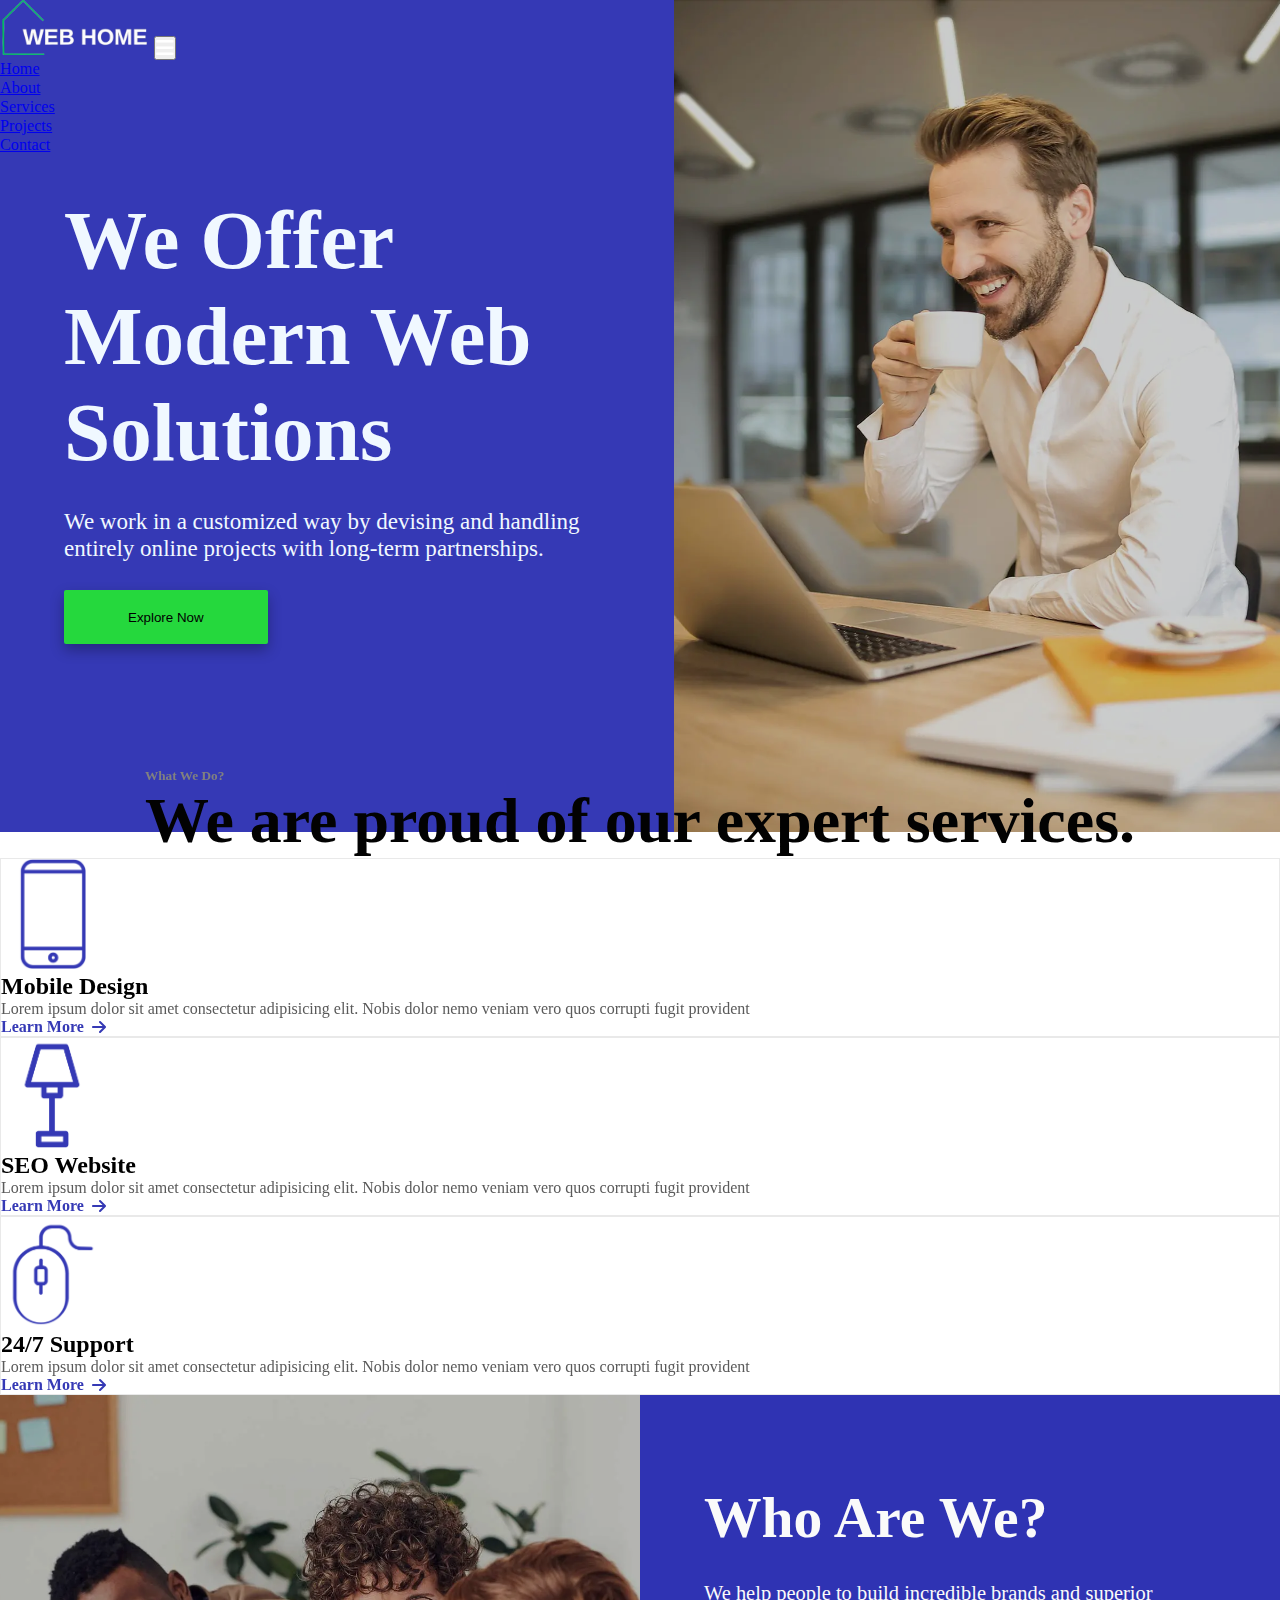
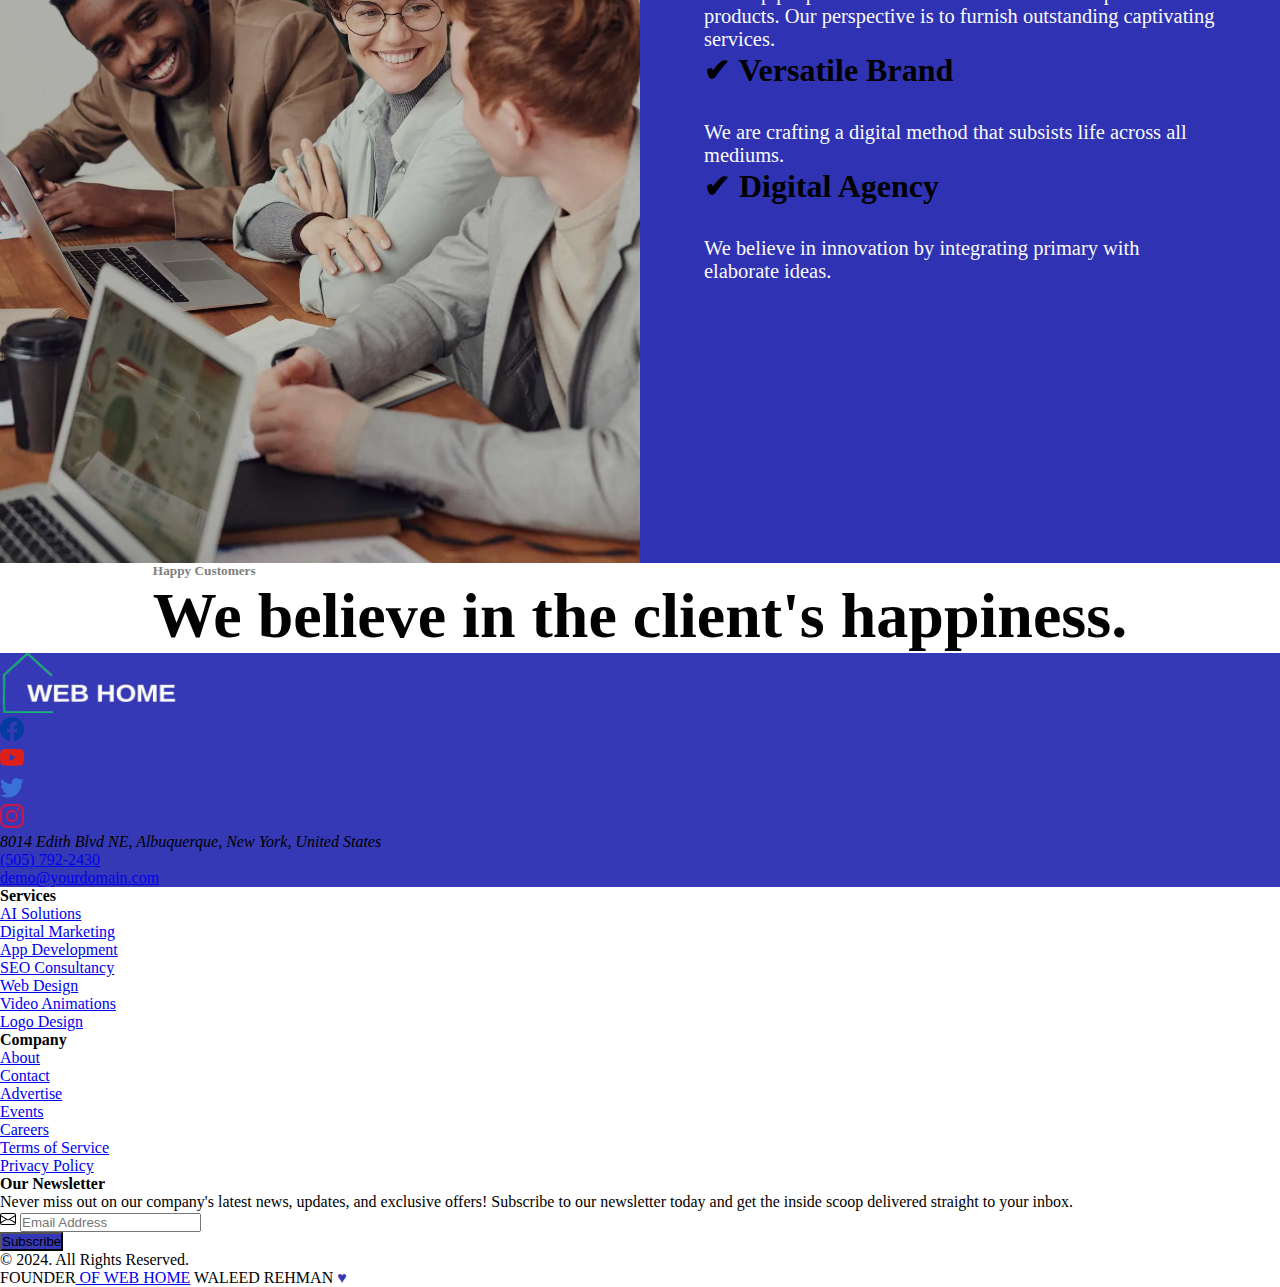
<file: index.html>
<!DOCTYPE html>
<html lang="en">
<head>
    <meta charset="UTF-8">
    <meta name="viewport" content="width=device-width, initial-scale=1.0">
    <title>Document</title>
    <!-- CDN -->
     <!-- Latest Font Awesome CDN -->
    <link rel="stylesheet" href="https://cdnjs.cloudflare.com/ajax/libs/font-awesome/6.5.1/css/all.min.css">
    <!-- CDN -->
    <link rel="stylesheet" href="assets/styling/style.css">
    <link rel="stylesheet" href="assets/styling/Media.css">
    <link href="https://cdn.jsdelivr.net/npm/bootstrap@5.0.2/dist/css/bootstrap.min.css" rel="stylesheet" integrity="sha384-EVSTQN3/azprG1Anm3QDgpJLIm9Nao0Yz1ztcQTwFspd3yD65VohhpuuCOmLASjC" crossorigin="anonymous">
    <link rel="icon" href="assets/images/lamp.png">
</head>
<body>
       <div id="main">
        <header class="sticky-top"></header>
          <div id="landings" class="landing w-100">
            <div>
                <div class="hero-left">
                    <div>
                    <h1>We Offer Modern Web Solutions</h1>
                    <p>We work in a customized way by devising and handling entirely online projects with long-term partnerships.
                    </p>
                    <button class="explore-btn">Explore Now</button>
                    </div>
                </div>
                <div class="hero-right">
                        <img class="hero-img" src="assets/images/hero-image.webp" alt="">
                </div>
            </div>
          </div>
          <section class="services-section">
            <div class="sericesdiv text-dark">
               <div class="col-8">
                <h5 class="text-center">What We Do?</h5>
                <h2 class="text-center">We are proud of our expert services.</h2>
               </div>
              </div>
              <div id="index-cards1-main" class="container gap-3 overflow-hidden d-flex py-5">
              <div class="col-12 col-md-4">
                <div class="card-1 text-center p-4">
                 <img class="mb-4" src="assets/images/mobile.png" alt="">
                 <div>
                  <h2>Mobile Design</h2>
                 <p class="cards-p mt-3">Lorem ipsum dolor sit amet consectetur adipisicing elit. Nobis dolor nemo veniam vero quos corrupti fugit provident</p>
                 <a href="#" class="learn-more mt-3">
                  Learn More <i class="fas fa-arrow-right"></i>
                 </a>              
                 </div>
                </div>
              </div>
              <div class="col-12 col-md-4">
               <div class="card-2 text-center p-4">
                <img class="mb-4" src="assets/images/lamp.png" alt="">
                 <div>
                  <h2>SEO Website</h2>
                 <p class="cards-p mt-3">Lorem ipsum dolor sit amet consectetur adipisicing elit. Nobis dolor nemo veniam vero quos corrupti fugit provident</p>
                 <a href="#" class="learn-more mt-3">
                  Learn More <i class="fas fa-arrow-right"></i>
                 </a>              
                 </div>
               </div>
              </div>
              <div class="col-12 col-md-4">
               <div class="card-3 text-center p-4">
                <img class="mb-4" src="assets/images/mouse.png" alt="">
                <div>
                 <h2>24/7 Support</h2>
                <p class="cards-p mt-3">Lorem ipsum dolor sit amet consectetur adipisicing elit. Nobis dolor nemo veniam vero quos corrupti fugit provident</p>
                <a href="#" class="learn-more mt-3">
                  Learn More <i class="fas fa-arrow-right"></i>
                </a>              
                </div>
               </div>
              </div>
            </div>
          </section>
          <section>
            <div id="Why-main" class="w-100">
              <div class="Why-left">
                <img src="assets/images/Why-image.jpg" alt="">
              </div>
              <div class="Why-right">
                <div class="why-content">
                  <h2>Who Are We?</h2>
                  <p>We help people to build incredible brands and superior products. Our perspective is to furnish outstanding captivating services.</p>
                  <div class="text-white mt-5">
                      <h4>✔ Versatile Brand</h4>
                    <p>We are crafting a digital method that subsists life across all mediums.</p>
                  </div>
                  <div class="text-white mt-5">
                      <h4>✔ Digital Agency</h4>
                    <p>We believe in innovation by integrating primary with elaborate ideas.</p>
                  </div>
                </div>
              </div>
            </div>
          </section>
          <section>
            <div class="sericesdiv text-dark py-4">
              <div class="col-8">
               <h5 class="text-center">Happy Customers</h5>
               <h2 class="text-center">We believe in the client's happiness.</h2>
              </div>
          </section>
          <footer></footer>
       </div>
    <script src="https://cdn.jsdelivr.net/npm/@popperjs/core@2.9.2/dist/umd/popper.min.js" integrity="sha384-IQsoLXl5PILFhosVNubq5LC7Qb9DXgDA9i+tQ8Zj3iwWAwPtgFTxbJ8NT4GN1R8p" crossorigin="anonymous"></script>
<script src="https://cdn.jsdelivr.net/npm/bootstrap@5.0.2/dist/js/bootstrap.min.js" integrity="sha384-cVKIPhGWiC2Al4u+LWgxfKTRIcfu0JTxR+EQDz/bgldoEyl4H0zUF0QKbrJ0EcQF" crossorigin="anonymous"></script>
<script src="assets/JS/navbar&footer.js"></script>
</body>
</html>
</file>
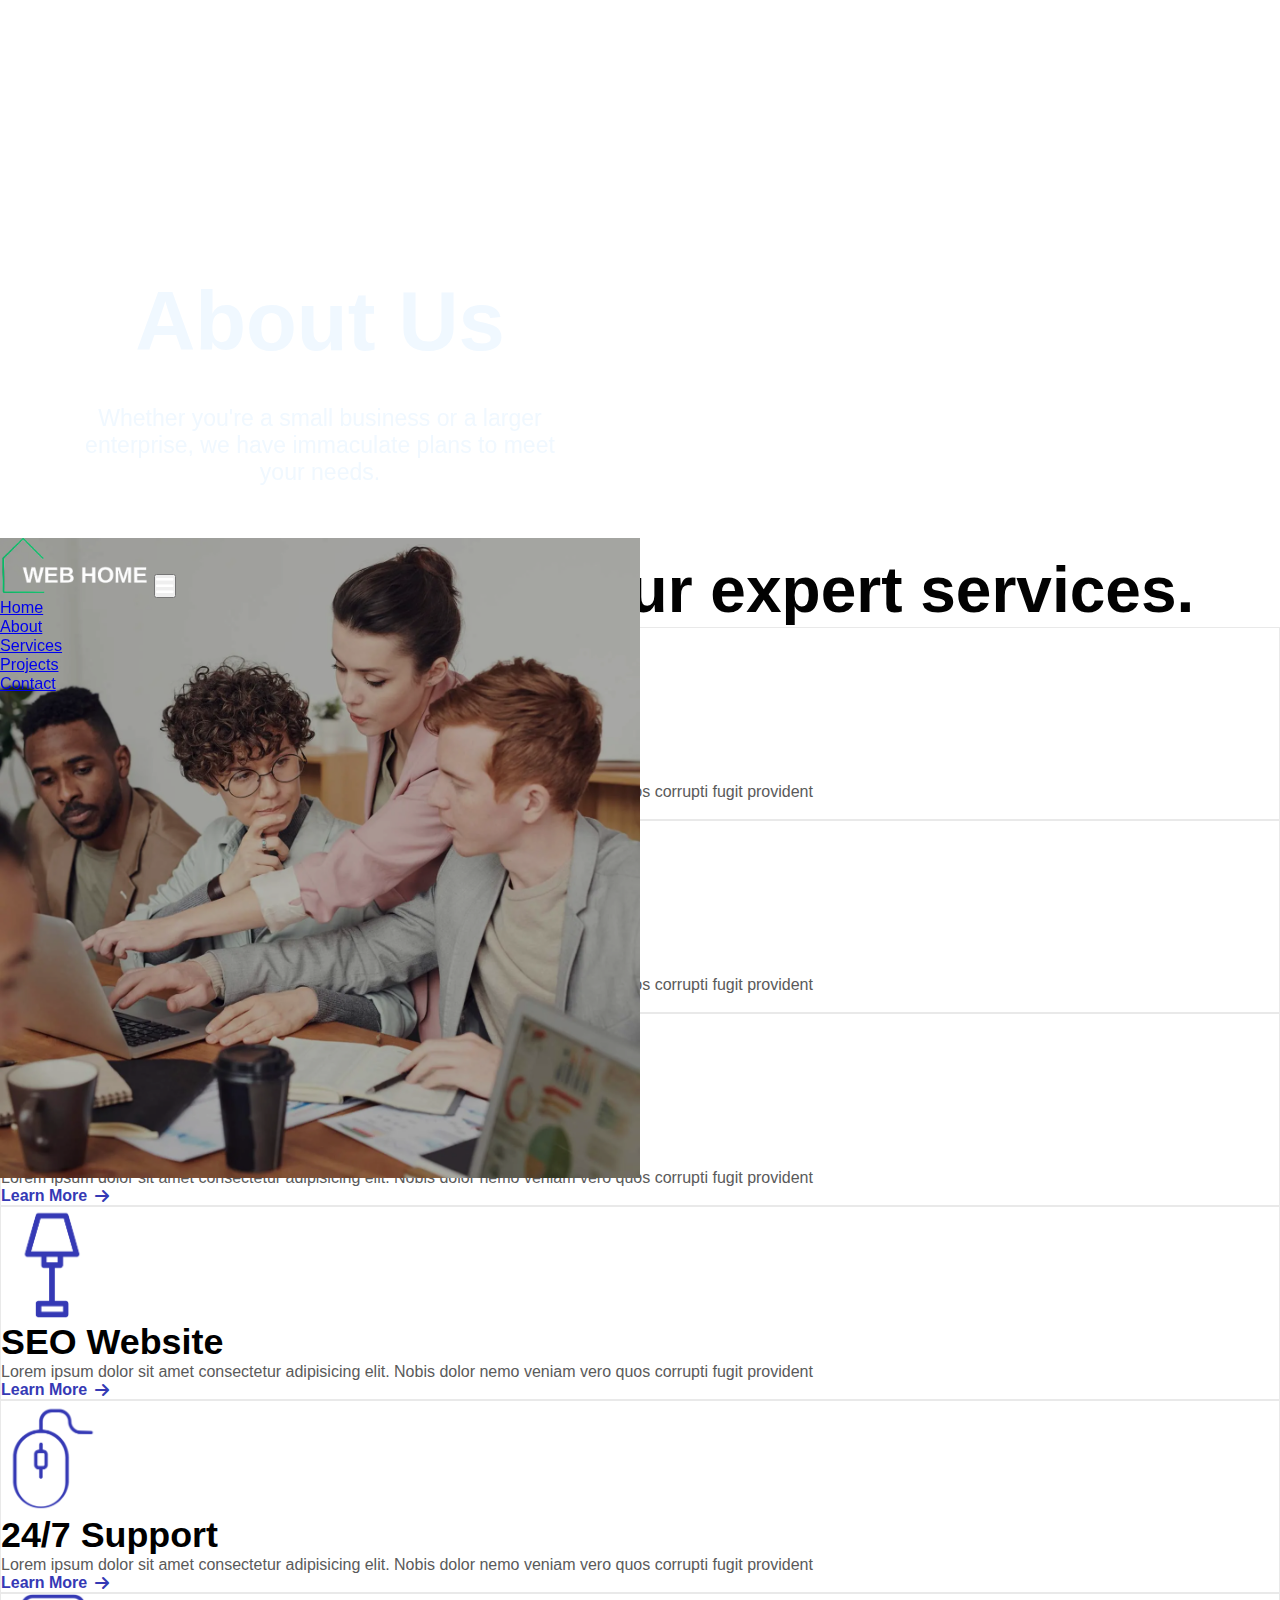
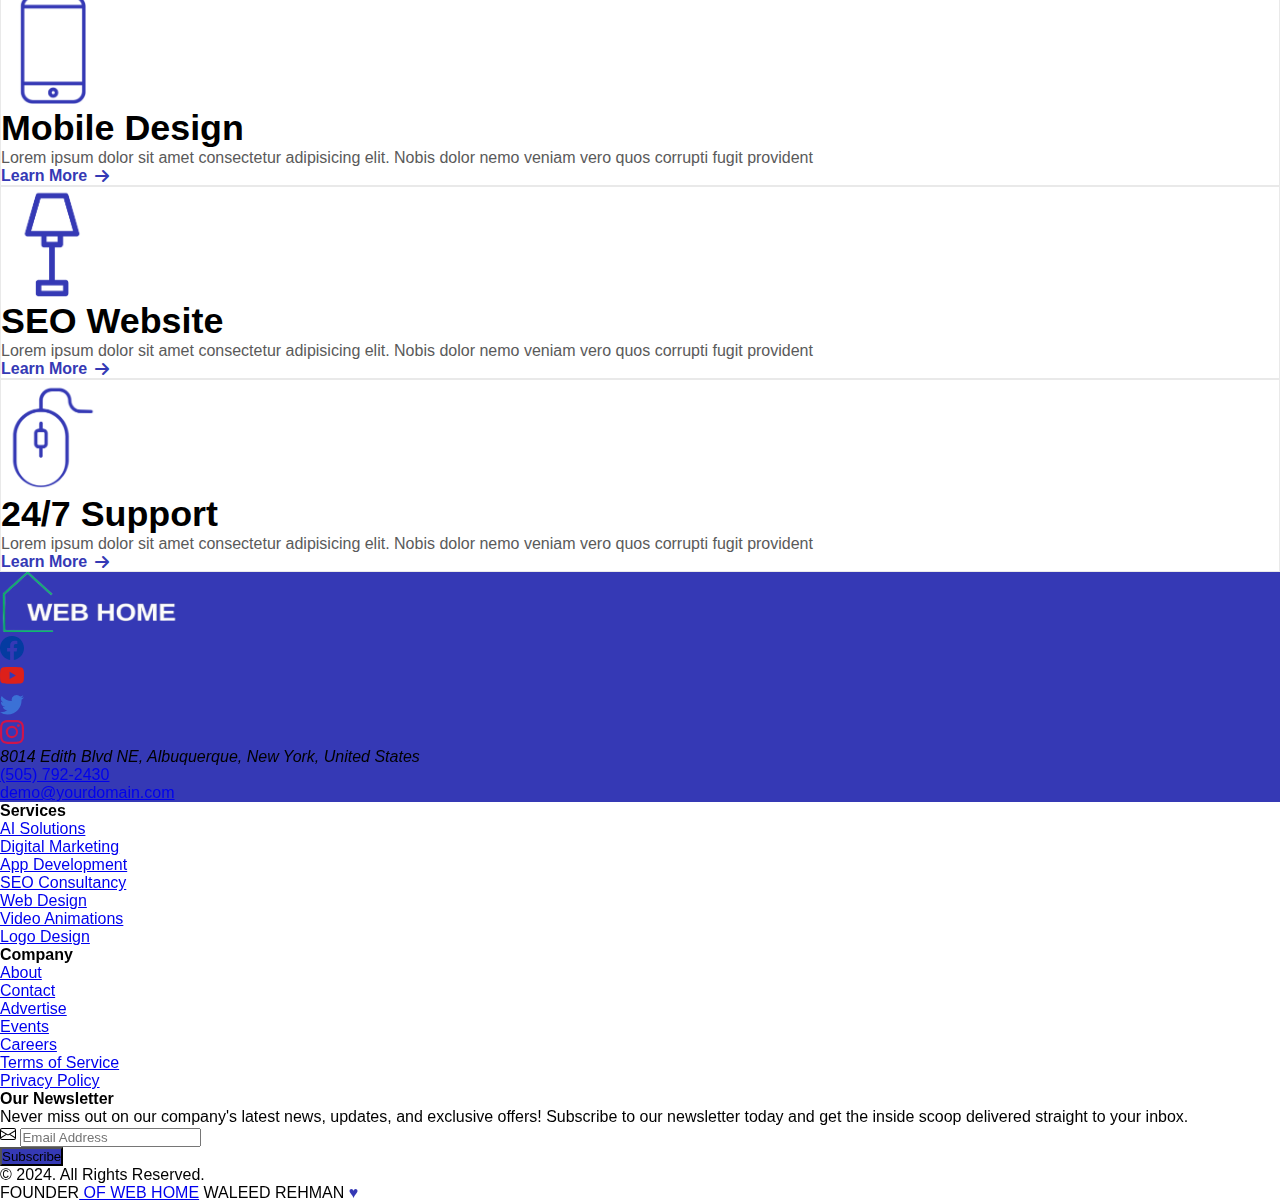
<file: about.html>
<!DOCTYPE html>
<html lang="en">
<head>
    <meta charset="UTF-8">
    <meta name="viewport" content="width=device-width, initial-scale=1.0">
    <title>Document</title>
    <!-- CDN -->
     <!-- Latest Font Awesome CDN -->
    <link rel="stylesheet" href="https://cdnjs.cloudflare.com/ajax/libs/font-awesome/6.5.1/css/all.min.css">
    <!-- CDN -->
    <link rel="stylesheet" href="assets/styling/style.css">
    <link rel="stylesheet" href="assets/styling/contact.css">
    <link rel="stylesheet" href="assets/styling/about.css">
    <link rel="stylesheet" href="assets/styling/Media.css">
    <link href="https://cdn.jsdelivr.net/npm/bootstrap@5.0.2/dist/css/bootstrap.min.css" rel="stylesheet" integrity="sha384-EVSTQN3/azprG1Anm3QDgpJLIm9Nao0Yz1ztcQTwFspd3yD65VohhpuuCOmLASjC" crossorigin="anonymous">
</head>
<body>
    <div id="main">
        <header></header>
    <div class="contact-main d-flex w-100">
        <div class="contact-left">
            <div class="contact-content">
                <h1>About Us</h1>
                <p>Whether you're a small business or a larger enterprise, we have immaculate plans to meet your needs.</p>
            </div>
        </div>
        <div class="contact-right">
            <img src="assets/images/about-img.jpg" alt="">
        </div>
       </div>
       <section id="con-sec-md" style="margin-top: 42%; position: relative;">
        <div class="sericesdiv text-dark py-4">
          <div class="col-8">
           <h5 class="text-center">What We Do?</h5>
           <h2 class="text-center">We are proud of our expert services.</h2>
          </div>
       </section>
       <section>
        <div id="index-cards1-main" class="container gap-3 overflow-hidden d-flex py-4">
            <div class="col-12 col-md-4">
              <div class="card-1 text-center p-4">
               <img class="mb-4" src="assets/images/mobile.png" alt="">
               <div>
                <h2>Mobile Design</h2>
               <p class="cards-p mt-3">Lorem ipsum dolor sit amet consectetur adipisicing elit. Nobis dolor nemo veniam vero quos corrupti fugit provident</p>
               <a href="#" class="learn-more mt-3">
                Learn More <i class="fas fa-arrow-right"></i>
               </a>              
               </div>
              </div>
            </div>
            <div class="col-12 col-md-4">
             <div class="card-2 text-center p-4">
              <img class="mb-4" src="assets/images/lamp.png" alt="">
               <div>
                <h2>SEO Website</h2>
               <p class="cards-p mt-3">Lorem ipsum dolor sit amet consectetur adipisicing elit. Nobis dolor nemo veniam vero quos corrupti fugit provident</p>
               <a href="#" class="learn-more mt-3">
                Learn More <i class="fas fa-arrow-right"></i>
               </a>              
               </div>
             </div>
            </div>
            <div class="col-12 col-md-4">
             <div class="card-2 text-center p-4">
              <img class="mb-4" src="assets/images/lamp.png" alt="">
               <div>
                <h2>SEO Website</h2>
               <p class="cards-p mt-3">Lorem ipsum dolor sit amet consectetur adipisicing elit. Nobis dolor nemo veniam vero quos corrupti fugit provident</p>
               <a href="#" class="learn-more mt-3">
                Learn More <i class="fas fa-arrow-right"></i>
               </a>              
               </div>
             </div>
            </div>
            <div class="col-12 col-md-4">
             <div class="card-2 text-center p-4">
              <img class="mb-4" src="assets/images/lamp.png" alt="">
               <div>
                <h2>SEO Website</h2>
               <p class="cards-p mt-3">Lorem ipsum dolor sit amet consectetur adipisicing elit. Nobis dolor nemo veniam vero quos corrupti fugit provident</p>
               <a href="#" class="learn-more mt-3">
                Learn More <i class="fas fa-arrow-right"></i>
               </a>              
               </div>
             </div>
            </div>
            <div class="col-12 col-md-4">
             <div class="card-3 text-center p-4">
              <img class="mb-4" src="assets/images/mouse.png" alt="">
              <div>
               <h2>24/7 Support</h2>
              <p class="cards-p mt-3">Lorem ipsum dolor sit amet consectetur adipisicing elit. Nobis dolor nemo veniam vero quos corrupti fugit provident</p>
              <a href="#" class="learn-more mt-3">
                Learn More <i class="fas fa-arrow-right"></i>
              </a>              
              </div>
             </div>
            </div>
          </div>
          <div id="index-cards1-main" class="container gap-3 overflow-hidden d-flex">
            <div class="col-12 col-md-4">
              <div class="card-1 text-center p-4">
               <img class="mb-4" src="assets/images/mobile.png" alt="">
               <div>
                <h2>Mobile Design</h2>
               <p class="cards-p mt-3">Lorem ipsum dolor sit amet consectetur adipisicing elit. Nobis dolor nemo veniam vero quos corrupti fugit provident</p>
               <a href="#" class="learn-more mt-3">
                Learn More <i class="fas fa-arrow-right"></i>
               </a>              
               </div>
              </div>
            </div>
            <div class="col-12 col-md-4">
             <div class="card-2 text-center p-4">
              <img class="mb-4" src="assets/images/lamp.png" alt="">
               <div>
                <h2>SEO Website</h2>
               <p class="cards-p mt-3">Lorem ipsum dolor sit amet consectetur adipisicing elit. Nobis dolor nemo veniam vero quos corrupti fugit provident</p>
               <a href="#" class="learn-more mt-3">
                Learn More <i class="fas fa-arrow-right"></i>
               </a>              
               </div>
             </div>
            </div>
            <div class="col-12 col-md-4">
             <div class="card-3 text-center p-4">
              <img class="mb-4" src="assets/images/mouse.png" alt="">
              <div>
               <h2>24/7 Support</h2>
              <p class="cards-p mt-3">Lorem ipsum dolor sit amet consectetur adipisicing elit. Nobis dolor nemo veniam vero quos corrupti fugit provident</p>
              <a href="#" class="learn-more mt-3">
                Learn More <i class="fas fa-arrow-right"></i>
              </a>              
              </div>
             </div>
            </div>
          </div>
       </section>
    <footer></footer>
    </div>
<script src="https://cdn.jsdelivr.net/npm/@popperjs/core@2.9.2/dist/umd/popper.min.js" integrity="sha384-IQsoLXl5PILFhosVNubq5LC7Qb9DXgDA9i+tQ8Zj3iwWAwPtgFTxbJ8NT4GN1R8p" crossorigin="anonymous"></script>
<script src="https://cdn.jsdelivr.net/npm/bootstrap@5.0.2/dist/js/bootstrap.min.js" integrity="sha384-cVKIPhGWiC2Al4u+LWgxfKTRIcfu0JTxR+EQDz/bgldoEyl4H0zUF0QKbrJ0EcQF" crossorigin="anonymous"></script>
<script src="assets/JS/navbar&footer.js"></script>
</body>
</html>
</file>
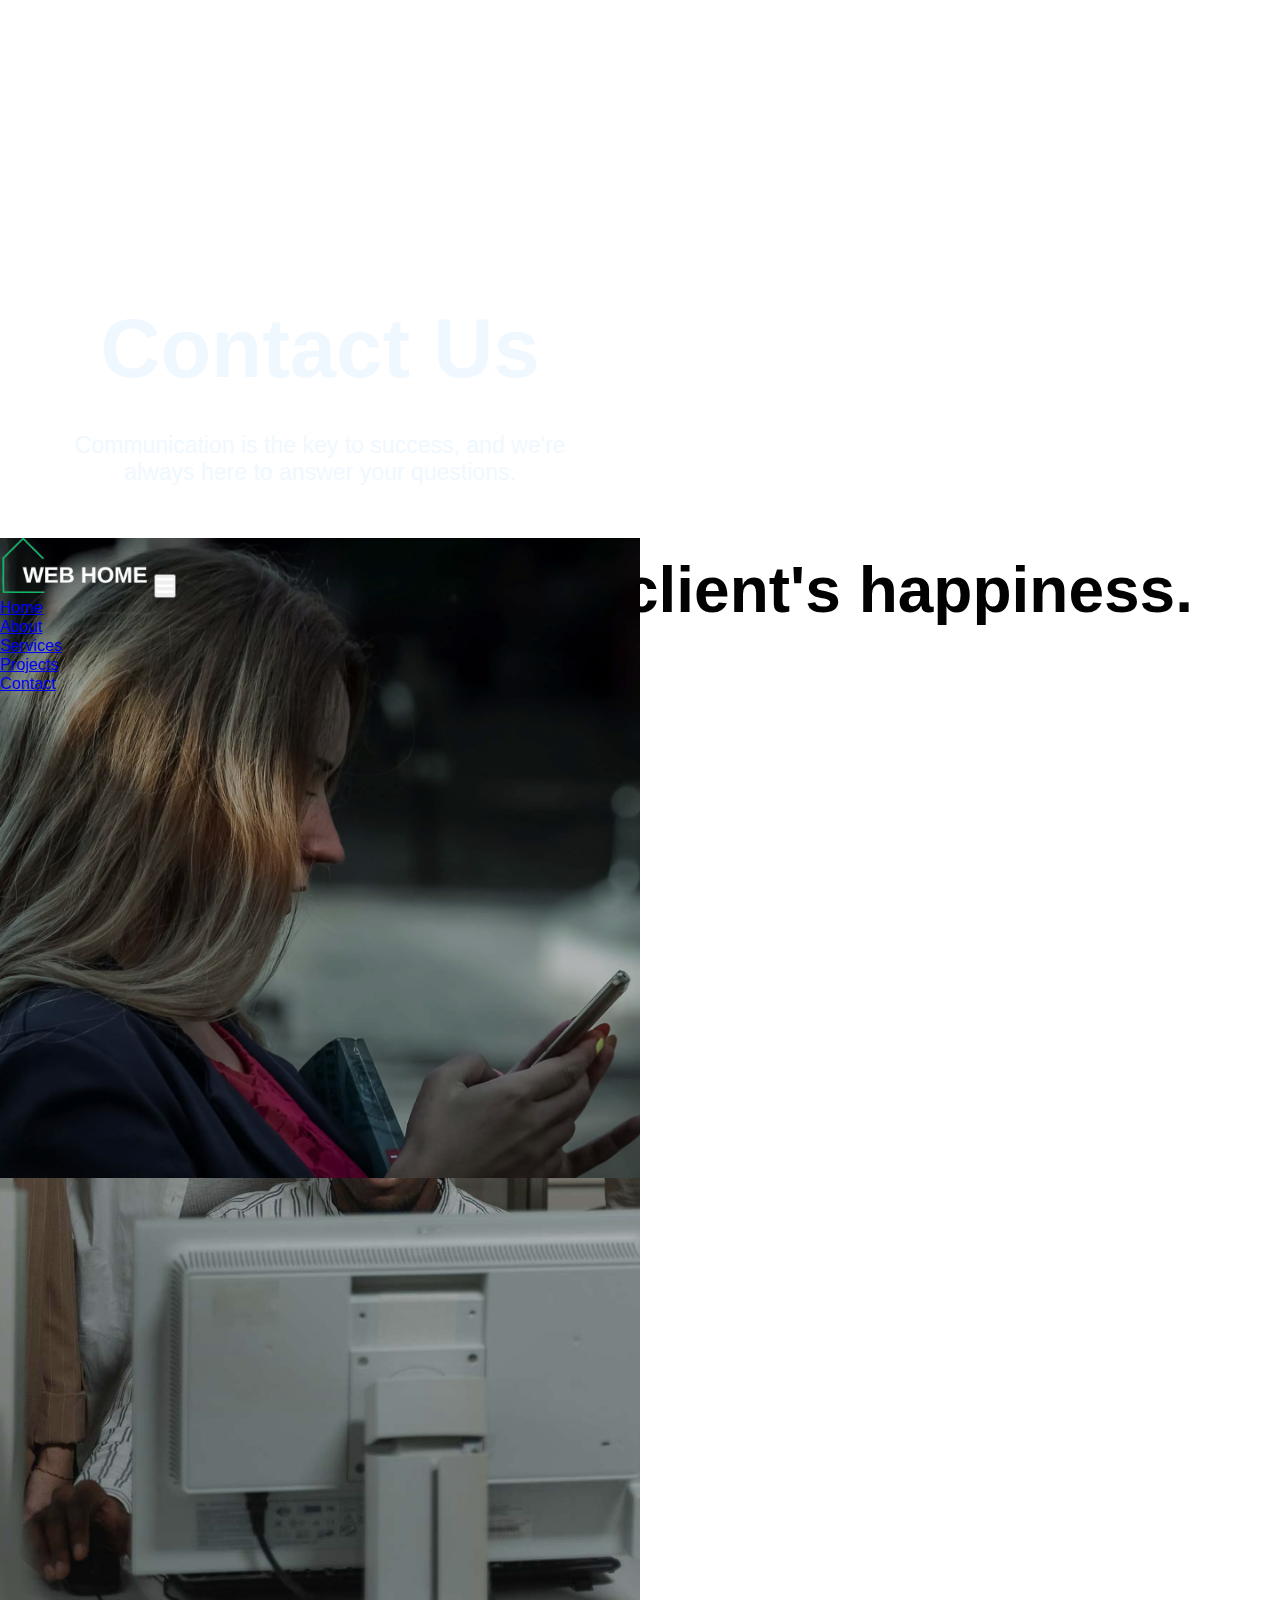
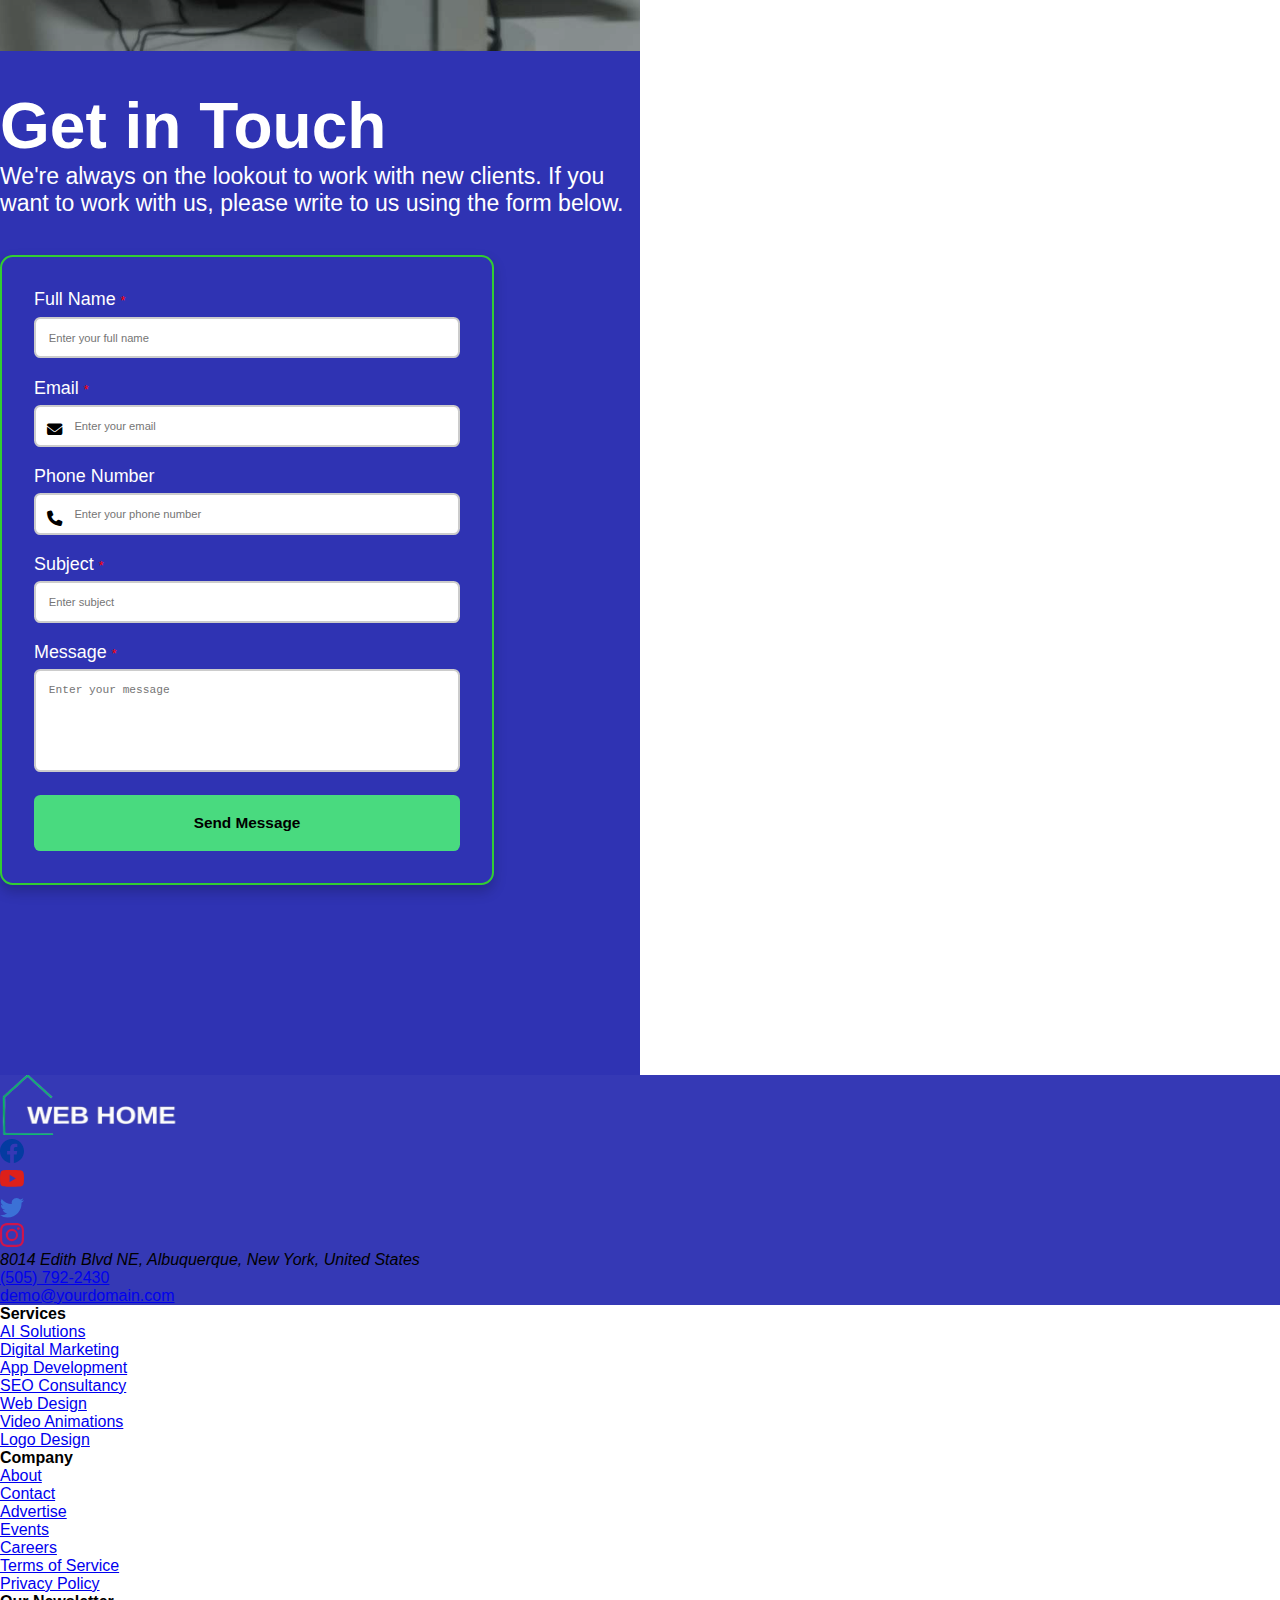
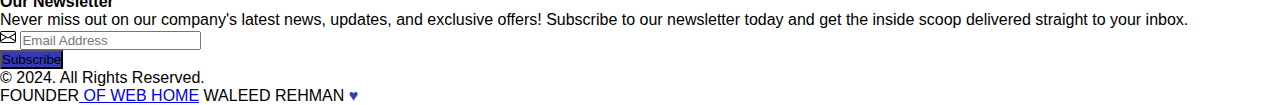
<file: contact.html>
<!DOCTYPE html>
<html lang="en">
<head>
    <meta charset="UTF-8">
    <meta name="viewport" content="width=device-width, initial-scale=1.0">
    <title>Document</title>
    <!-- CDN -->
    <link rel="stylesheet" href="https://cdnjs.cloudflare.com/ajax/libs/font-awesome/6.5.1/css/all.min.css">
    <link rel="stylesheet" href="assets/styling/style.css">
    <link rel="stylesheet" href="assets/styling/contact.css">
    <link rel="stylesheet" href="assets/styling/Media.css">
    <link href="https://cdn.jsdelivr.net/npm/bootstrap@5.0.2/dist/css/bootstrap.min.css" rel="stylesheet" integrity="sha384-EVSTQN3/azprG1Anm3QDgpJLIm9Nao0Yz1ztcQTwFspd3yD65VohhpuuCOmLASjC" crossorigin="anonymous">
</head>
<body>
    <div id="main">
        <header class="sticky-top"></header>
       <div class="contact-main d-flex w-100">
        <div class="contact-left">
            <div class="contact-content">
                <h1>Contact Us</h1>
                <p>Communication is the key to success, and we're always here to answer your questions.</p>
            </div>
        </div>
        <div class="contact-right">
            <img src="assets/images/contact-banner.jpg" alt="">
        </div>
       </div>
       <section id="con-sec-md" style="margin-top: 42%; position: relative;">
        <div class="sericesdiv text-dark py-4">
          <div class="col-8">
           <h5 class="text-center">Happy Customers</h5>
           <h2 class="text-center">We believe in the client's happiness.</h2>
          </div>
       </section>
       <section>
        <div class="contact-form-main d-flex w-100 mb-5">
          <div class="contactf-left">
            <img src="assets/images/contact-img.jpg" alt="">
          </div>
          <div class="contactf-right">
            <div class="con-form text-left px-5">
              <div class="con-content">
                <h2>Get in Touch</h2>
                <p>We're always on the lookout to work with new clients. If you want to work with us, please write to us using the form below.</p>
              </div>
              <div class="contact-form mt-4">
                <div class="form-group">
                  <label for="fullName">Full Name <span class="required">*</span></label>
                  <input type="text" id="fullName" placeholder="Enter your full name" required>
                  <span style="color: rgb(236, 31, 31); font-size: 12px;" id="fullNameError" class="error-message"></span>
                </div>
                <div class="form-group input-with-icon">
                  <label for="email">Email <span class="required">*</span></label>
                  <i class="fas fa-envelope"></i>
                  <input type="email" id="email" placeholder="Enter your email" required>
                  <span style="color: rgb(236, 60, 60); font-size: 12px;"  id="emailError" class="error-message"></span>
                </div>
                <div class="form-group input-with-icon">
                  <label for="phoneNumber">Phone Number</label>
                  <i class="fas fa-phone"></i>
                  <input type="text" id="phoneNumber" placeholder="Enter your phone number">
                  <span style="color: rgb(236, 40, 40); font-size: 12px;"  id="phoneNumberError" class="error-message"></span>
                </div>
                <div class="form-group">
                  <label for="subject">Subject <span class="required">*</span></label>
                  <input type="text" id="subject" placeholder="Enter subject" required>
                  <span style="color: rgb(236, 31, 31); font-size: 12px;"  id="subjectError" class="error-message"></span>
                </div>
                <div class="form-group">
                  <label for="message">Message <span class="required">*</span></label>
                  <textarea id="message" placeholder="Enter your message" required></textarea>
                  <span style="color: rgb(236, 40, 40); font-size: 12px;"  id="messageError" class="error-message"></span>
                </div>
                <button type="submit" class="submit-btn" id="submitBtn">Send Message</button>
              </div>
            </div>
          </div>
        </div>
      </section>
              
      </section>
<footer></footer>
    </div>
<script src="https://cdn.jsdelivr.net/npm/@popperjs/core@2.9.2/dist/umd/popper.min.js" integrity="sha384-IQsoLXl5PILFhosVNubq5LC7Qb9DXgDA9i+tQ8Zj3iwWAwPtgFTxbJ8NT4GN1R8p" crossorigin="anonymous"></script>
<script src="https://cdn.jsdelivr.net/npm/bootstrap@5.0.2/dist/js/bootstrap.min.js" integrity="sha384-cVKIPhGWiC2Al4u+LWgxfKTRIcfu0JTxR+EQDz/bgldoEyl4H0zUF0QKbrJ0EcQF" crossorigin="anonymous"></script>
<script src="assets/JS/navbar&footer.js"></script>
<script src="assets/JS/index.js"></script>
</body>
</html>
</file>
<file: assets/styling/style.css>
*{
    padding: 0px;
    margin: 0px;
    box-sizing: border-box;
}

html, body{
    width: 100%;
    height: 100%;
}

#main{
    width: 100%;
    height: 100%;
    position: relative;
}

/* Navbar */
nav{
    z-index: 999;
}
.navbar {
    position: absolute;
    top: 0;
    width: 100%;
    z-index: 999;
    background: none;
    background-color: transparent;
}

.navlogo{
    width: 150px;
}

.navbar-nav{
    gap: 2vw;
}

.nav-link{
    font-size: 16.2px;
    font-weight: 500;
}

.navbar-toggler-icon {
    background-image: none; /* Remove default icon */
    background-color: rgb(219, 126, 126); 
    border-radius: 5px;
}

/* Landing Section */
.landing {
    position: absolute;
    top: 0;
    width: 100%;
    z-index: 1;
}

.landing div{
    position: relative;
    display: flex;
    width: 100%;
}

.hero-left,
.hero-right {
    height: 65vw;
}

.hero-left {
    width: 50%;
    background-color: #3539b5;
    padding: 5vw;
}

.hero-left div {
    display: block;
    margin-top: 10vw;
}

.hero-left div h1{
    font-size: 6.5vw;
    font-weight: 700;
    color: aliceblue;
}

.hero-left div p{
    font-size: 1.8vw;
    color: aliceblue;
    margin-top: 2.2vw;
}

.explore-btn{
    padding: 1.5vw 5vw;
    border: none;
    background-color: rgb(37, 216, 61);
    border-radius: 2px;
    margin-top: 2.2vw;
    box-shadow: 0px 6px 14px rgba(0, 0, 0, 0.3);
}
.hero-right {
    width: 50%;
}

.hero-img {
    object-fit: cover;
    width: 100%;
    height: 100%;
    filter: brightness(80%);
}

.services-section {
    padding-top: 60%; 
    position: relative;
    z-index: 2;
}
.sericesdiv{
    display: flex;
    justify-content: center;
    width: 100%;
}
.sericesdiv h5{
    color: gray;
}
.sericesdiv h2{
    color: rgb(2, 2, 2);
    font-size: 5vw;
    font-weight: 800;
}
/* CARDS  */
.card-1, .card-2, .card-3 {
    background: #fff;
    border: 0.08px solid rgb(233, 233, 233);
}
.card-1 img{
    mix-blend-mode: multiply;
    width: 100px;
}
.card-2 img{
    mix-blend-mode: multiply;
    width: 100px;
}
.card-3 img{
    mix-blend-mode: multiply;
    width: 100px;
}
.cards-p{
    color: rgb(90, 90, 90);
}
.learn-more {
    display: inline-flex;
    align-items: center;
    text-decoration: none;
    font-size: 16px;
    color: #3539b5;
    font-weight: bold;
    transition: color 0.3s ease-in-out;
}

.learn-more i {
    margin-left: 8px;
    transition: transform 0.3s ease-in-out;
}

.learn-more:hover {
    color: #2f33b3;
}

.learn-more:hover i {
    transform: translateX(5px);
}
/* WHY_SECTION */
.Why-left{
    width: 50%;
    height: 60vw;
}
.Why-left img{
    width: 100%;
    height: 100%;
    object-fit: cover;
    filter: brightness(80%);
}
.Why-right{
    width: 50%;
    height: 60vw;
    background-color: #2f33b3;
    padding-block: 7vw;
    padding-inline: 5vw;
}
#Why-main{
    display: flex;
}
.why-content{
    display: block;
}
.why-content h2{
    font-size: 4.5vw;
    font-weight: 700;
    color: #fafafa;
}
.why-content h4{
    font-size: 2.5vw;
}
.why-content p{
    font-size: 1.6vw;
    color: #fafafa;
    margin-top: 2.5vw;
}
.footer-left-sidebg{
    background-color: #3539b5;
}
.subscribe-btn{
    background-color: #3539b5;
}
</file>
<file: assets/styling/Media.css>
@media (max-width: 990px) {
    .navlogo{
        width: 30vw;
    }    
     #index-cards1-main{
        flex-direction: column;
        max-width: 600px;  
    }
    #landings > div {
        flex-direction: column-reverse;
        text-align: center;
    }

    .hero-left, .hero-right {
        width: 100%;
    }
    .hero-right img{
        width: 100%;
        object-position: center;
    }
    .services-section{
        margin-top: 115%;
    }
    .card-1, .card-2, .card-3{
        border: 1px solid rgb(219, 219, 219);
    }
    .hero-right {
        height: 96vw;
    }
    .hero-left{
        padding-block: 6vw;
        position: relative;
        height: 90vw;
    }
    .hero-left div h1{
        font-size: 9vw;
    }
    .hero-left div p{
        font-size: 4vw;
    }
    .explore-btn{
        padding: 3.5vw 12vw;
    }
    .sericesdiv div {
        width: 80%;
    }
    .sericesdiv div h2{
        font-size: 8vw;
    }
    #Why-main{
        flex-direction: column;
    }
    .Why-left{
        width: 100%;
        height: 105vw;
    }
    .Why-right{
        width: 100%;
        height: 120vw;
    }
    .why-content h2{
        font-size: 10vw;
    }
    .why-content h4{
        font-size: 5vw;
        word-spacing: 6px;
    }
    .why-content p{
        font-size: 4vw;
    }
    .contact-main {
        flex-direction: column; /* Column for smaller screens */
        text-align: center;
        width: 100%;
    }
    .navbar-collapse {
        position: fixed;
        top: 80px; 
        left: 10vw;
        width: 100%;
        z-index: 1050;
    }
    .contact-main{
        position: absolute;
        top: 0;
        z-index: 1;
        flex-direction: column-reverse;
    }
    .contact-left{
        width: 100%;
        height: 55vw;
        background-color: #2f33b3;
        position: relative;
        z-index: 1;
        display: flex;
        justify-content: center;
    }
    .contact-content{
        padding-bottom: 6vw;
    }
    .contact-content h1{
        font-size: 15vw;
    }
    .contact-content p{
        font-size: 4vw;
    }
    .contact-right{
        width: 100%;
        z-index: 1;
    }
    .contact-right img{
        width: 100%;
        object-fit: cover;
        filter: brightness(70%);
    }
    .contact-form-main{
        flex-direction: column;
    }
    .contactf-left{
        width: 100%;
        height: 100vw;
    }
    #con-sec-md{
        margin-top:  134% !important;
    }
    .contactf-right{
        width: 100%;
        height: 160%;
        padding-block: 10vw;
    }
    .con-content h2{
        font-size: 10vw;
    }
    .con-content p{
        font-size: 4vw;
    }
    .contact-form{
        width: 100%;
    }.form-group input[type="text"]:focus,
    .form-group textarea:focus {
        outline: none;
        border: 0.2vw solid #49da7f;
    }
    .submit-btn {
        width: 100%;
        background-color: #49da7f;
        border: none;
        padding: 1.8vw 1vw;
        color: #000;
        font-weight: bold;
        font-size: 4vw;
        cursor: pointer;
        border-radius: 0.5vw;
        transition: all 0.3s ease;
    }    
    .form-group input{
    width: 100%;
    padding: 2vw;
    border: 0.2vw solid #ccc;
    border-radius: 0.5vw;
    font-size: 11.2px;
    box-sizing: border-box;
}
.form-group textarea {
    height: 25vw;
}

.form-group label {
    display: block;
    font-size: 3vw;
    margin-bottom: 0.5vw;
}
.form-group i {
    display: none;
}
}
</file>
<file: assets/styling/about.css>
*{
    padding: 0;
    margin: 0;
    box-sizing: border-box;
}
html ,body{
    width: 100%;
    height: 100%;
}
#main{
    width: 100%;
    height: 100%;
}
</file>
<file: assets/styling/contact.css>
/* Reset some default browser styles */
* {
    margin: 0;
    padding: 0;
    box-sizing: border-box;
}
html, body {
    font-family: Arial, sans-serif;
    width: 100%;
    height: 100%;
}
.contact-main{
    position: absolute;
    top: 0;
    z-index: 1;
}
.contact-left{
    width: 50%;
    background-color: #2f33b3;
    position: relative;
}
.contact-right{
    width: 50%;
}
.contact-right img{
    width: 100%;
    object-fit: cover;
    filter: brightness(70%);
}
.contact-content{
    display: block;
    color: aliceblue;
    position: absolute;
    bottom: 0;
    text-align: center;
    padding-block: 4vw;
    padding-inline: 5vw;
}
.contact-content h1{
    color: aliceblue;
    font-size: 6.5vw;
    margin-bottom: 2.8vw;
    font-weight: 700;
}
.contact-content p{
    color: aliceblue;
    font-size: 1.8vw;
}
.animated-link {
    display: inline-flex;
    align-items: center;
    color:  #2f33b3;
    font-weight: bold;
    text-decoration: none;
    transition: transform 0.3s ease-in-out;
}
.animated-link:hover{
    color:  #1d21a0;
}

.animated-link i {
    margin-left: 5px; /* Space between text and icon */
    transition: transform 0.3s ease-in-out;
}

.animated-link:hover i {
    transform: translateX(5px); /* Move arrow to right */
}
.card-1 h2{
    font-size: 2.8vw;
    font-weight: bold;
}
.card-2 h2{
    font-size: 2.8vw;
    font-weight: bold;
}
.card-3 h2{
    font-size: 2.8vw;
    font-weight: bold;
}
/* FORM */
.contactf-left{
    width: 50%;
    height: 80vw;
}
.contactf-left img{
    width: 100%;
    height: 100%;
    object-fit: cover;
    filter: brightness(80%);
}
.contactf-right{
    width: 50%;
    height: 80vw;
    background-color: #2f33b3;

    color: rgb(255, 255, 255);
    padding-block: 3vw;
    display: block;
    position: relative;
}
.con-content h2{
    font-size: 5vw;
    font-weight: 700;
}
.con-content p{
    font-size: 1.8vw;
}
.contact-border {
    border: 1px solid #2ed15f;
    border-radius: 1vw;
    margin-top: 2.5vw;
    width: 100%;
    height: 42vw;
}

.contact-form {
    margin-top: 3vw;
    background-color: transparent;
    padding: 2.5vw;
    border-radius: 1vw;
    box-shadow: 0 0.5vw 1vw rgba(0, 0, 0, 0.2);
    width: 38.6vw;
    border: 0.2vw solid limegreen;
    color: #fff;
}

.form-group {
    margin-bottom: 1.5vw;
    position: relative;
}

.form-group label {
    display: block;
    font-size: 1.4vw;
    margin-bottom: 0.5vw;
}

.form-group input,
.form-group textarea {
    width: 100%;
    padding: 1vw;
    border: 0.2vw solid #ccc;
    border-radius: 0.5vw;
    font-size: 11.2px;
    box-sizing: border-box;
}

.form-group textarea {
    resize: none;
    height: 8vw;
}

.form-group i {
    position: absolute;
    left: 1vw;
    top: 3.5vw;
    color: #000;
    font-size: 1.2vw;
}

.input-with-icon input {
    padding-left: 3vw;
}

.form-group input[type="text"]:focus,
.form-group textarea:focus {
    outline: none;
    border: 0.2vw solid #49da7f;
}

.form-group .required {
    color: red;
    font-size: 1vw;
}

.submit-btn {
    width: 100%;
    background-color: #49da7f;
    border: none;
    padding: 1.5vw 1vw;
    color: #000;
    font-weight: bold;
    font-size: 1.2vw;
    cursor: pointer;
    border-radius: 0.5vw;
    transition: all 0.3s ease;
}

.submit-btn:hover {
    background-color: #028c28;
}
</file>
